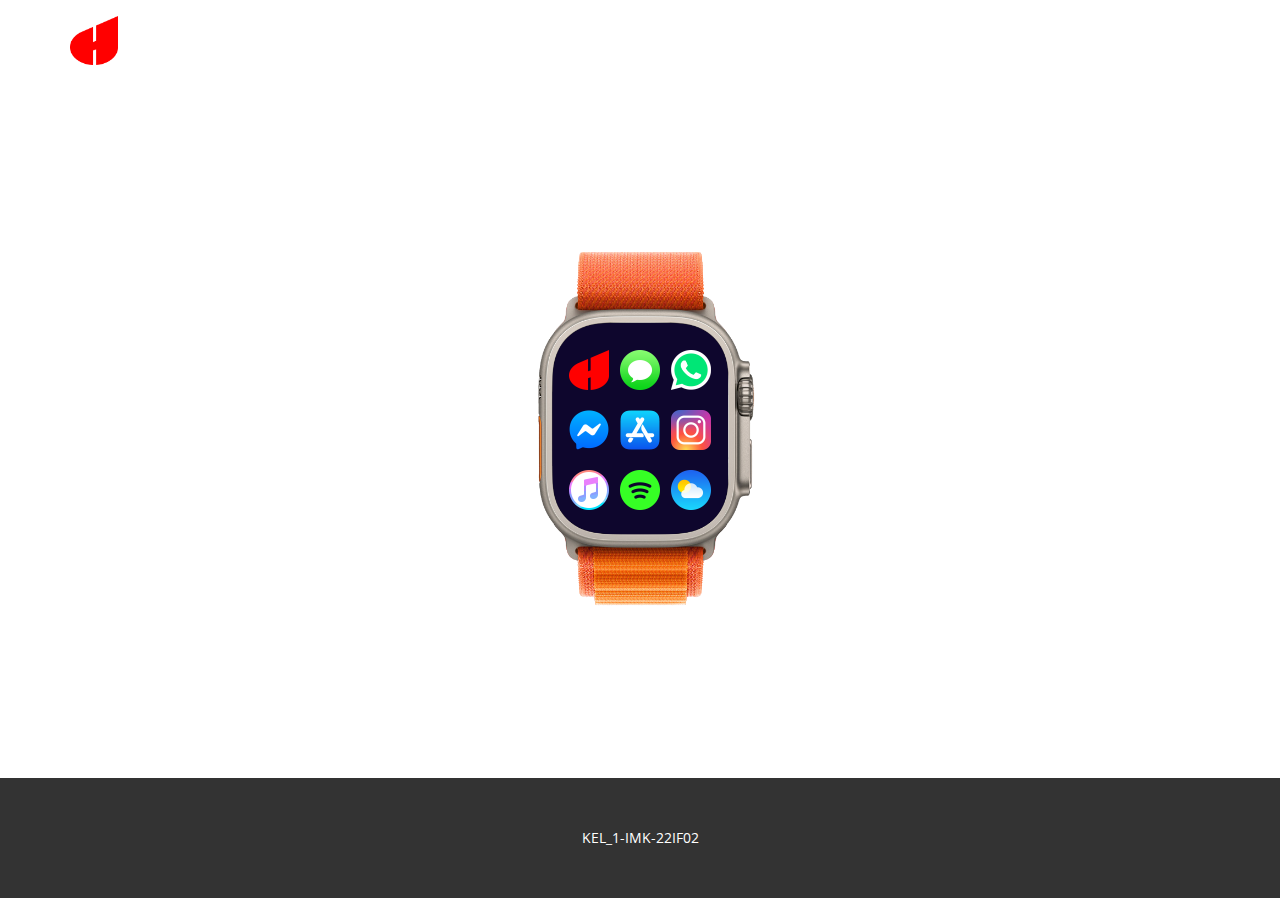
<file: index.html>
<!DOCTYPE html>
<html style="font-size: 16px;" lang="en"><head>
    <meta name="viewport" content="width=device-width, initial-scale=1.0">
    <meta charset="utf-8">
    <meta name="keywords" content="">
    <meta name="description" content="">
    <title>IndexJam</title>
    <link rel="stylesheet" href="jam.css" media="screen">
    <link rel="stylesheet" href="IndexJam.css" media="screen">
    <script class="u-script" type="text/javascript" src="jquery.js" defer=""></script>
    <script class="u-script" type="text/javascript" src="jam.js" defer=""></script>
    <link id="u-theme-google-font" rel="stylesheet" href="https://fonts.googleapis.com/css?family=Roboto:100,100i,300,300i,400,400i,500,500i,700,700i,900,900i|Open+Sans:300,300i,400,400i,500,500i,600,600i,700,700i,800,800i">
    
    
    <script type="application/ld+json">{
		"@context": "http://schema.org",
		"@type": "Organization",
		"name": "Jam1",
		"logo": "images/Hudsons_Bay_Oil_and_Gas_Co_logo12.png"
}</script>
    <meta name="theme-color" content="#478ac9">
    <meta property="og:title" content="IndexJam">
    <meta property="og:description" content="">
    <meta property="og:type" content="website">
  <meta data-intl-tel-input-cdn-path="intlTelInput/"></head>
  <body data-home-page="IndexJam.html" data-home-page-title="IndexJam" data-path-to-root="./" data-include-products="false" class="u-body u-xl-mode" data-lang="en"><header class="u-clearfix u-header u-header" id="sec-2ab1"><div class="u-clearfix u-sheet u-sheet-1">
        <img class="u-image u-image-default u-image-1" src="images/IMG_6283.JPG" alt="" data-image-width="1920" data-image-height="1079">
        <a href="https://praditus.000webhostapp.com/index.html" class="u-image u-logo u-image-2" title="https://praditus.000webhostapp.com/index.html" data-image-width="160" data-image-height="160">
          <img src="images/Hudsons_Bay_Oil_and_Gas_Co_logo12.png" class="u-logo-image u-logo-image-1">
        </a>
      </div></header>
    <section class="u-clearfix u-white u-section-1" id="sec-a297">
      <div class="u-clearfix u-sheet u-sheet-1">
        <div class="u-clearfix u-group-elements u-group-elements-1">
          <div class="u-align-center u-custom-color-1 u-radius u-shape u-shape-round u-shape-1"></div>
          <img class="u-absolute-hcenter-lg u-absolute-hcenter-md u-absolute-hcenter-sm u-absolute-hcenter-xs u-expanded u-image u-image-contain u-image-default" src="images/frame2.png" alt="" data-image-width="420" data-image-height="692">
        </div>
        <div class="u-align-center u-clearfix u-group-elements u-group-elements-2">
          <img class="u-image u-image-default u-preserve-proportions u-image-2" src="images/Hudsons_Bay_Oil_and_Gas_Co_logo12.png" alt="" data-image-width="160" data-image-height="160" data-href="splash-screen.html" data-animation-out="0">
          <img class="u-image u-image-contain u-image-default u-preserve-proportions u-image-3" src="images/image14.png" alt="" data-image-width="160" data-image-height="160">
          <img class="u-image u-image-contain u-image-default u-preserve-proportions u-image-4" src="images/wa.png" alt="" data-image-width="159" data-image-height="160">
          <img class="u-image u-image-contain u-image-default u-preserve-proportions u-image-5" src="images/image7.png" alt="" data-image-width="160" data-image-height="160">
          <img class="u-image u-image-contain u-image-default u-preserve-proportions u-image-6" src="images/image2.png" alt="" data-image-width="160" data-image-height="160">
          <img class="u-image u-image-default u-preserve-proportions u-image-7" src="images/Group18.png" alt="" data-image-width="160" data-image-height="160">
          <img class="u-image u-image-contain u-image-default u-preserve-proportions u-image-8" src="images/i.png" alt="" data-image-width="160" data-image-height="160">
          <img class="u-image u-image-contain u-image-default u-preserve-proportions u-image-9" src="images/image11.png" alt="" data-image-width="160" data-image-height="160">
          <img class="u-image u-image-contain u-image-default u-preserve-proportions u-image-10" src="images/Vector.png" alt="" data-image-width="160" data-image-height="160">
        </div>
      </div>
    </section>
    
    
    
    <footer class="u-align-center u-clearfix u-footer u-grey-80 u-footer" id="sec-3970"><div class="u-clearfix u-sheet u-sheet-1">
        <p class="u-small-text u-text u-text-variant u-text-1"> KEL_1-IMK-22IF02</p>
      </div></footer>

  
</body></html>
</file>
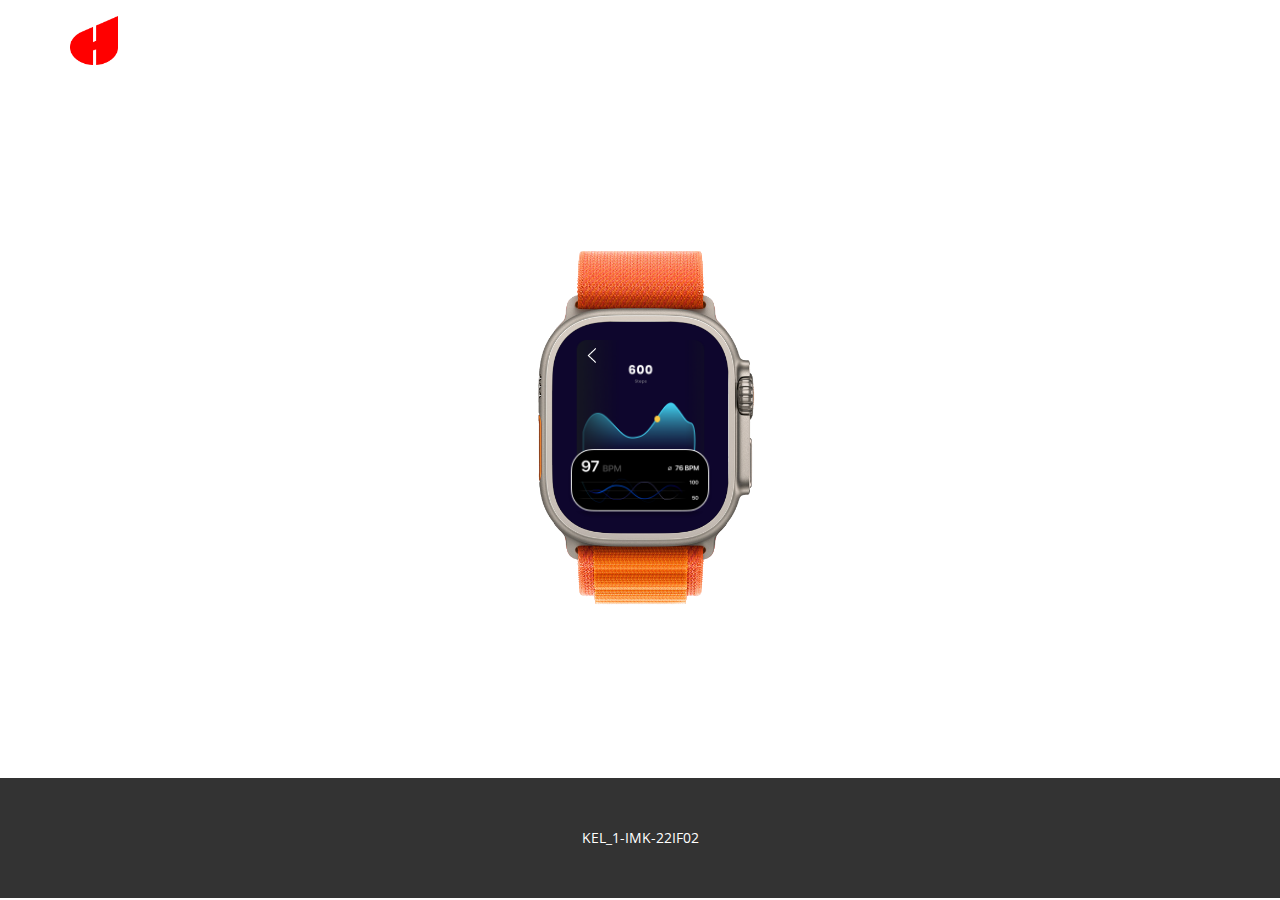
<file: Active-Mode.html>
<!DOCTYPE html>
<html style="font-size: 16px;" lang="en"><head>
    <meta name="viewport" content="width=device-width, initial-scale=1.0">
    <meta charset="utf-8">
    <meta name="keywords" content="">
    <meta name="description" content="">
    <title>Active Mode</title>
    <link rel="stylesheet" href="jam.css" media="screen">
<link rel="stylesheet" href="Active-Mode.css" media="screen">
    <script class="u-script" type="text/javascript" src="jquery.js" defer=""></script>
    <script class="u-script" type="text/javascript" src="jam.js" defer=""></script>
    <link id="u-theme-google-font" rel="stylesheet" href="https://fonts.googleapis.com/css?family=Roboto:100,100i,300,300i,400,400i,500,500i,700,700i,900,900i|Open+Sans:300,300i,400,400i,500,500i,600,600i,700,700i,800,800i">
    
    
    
    <script type="application/ld+json">{
		"@context": "http://schema.org",
		"@type": "Organization",
		"name": "Jam1",
		"logo": "images/Hudsons_Bay_Oil_and_Gas_Co_logo12.png"
}</script>
    <meta name="theme-color" content="#478ac9">
    <meta property="og:title" content="Active Mode">
    <meta property="og:description" content="">
    <meta property="og:type" content="website">
  <meta data-intl-tel-input-cdn-path="intlTelInput/"></head>
  <body data-path-to-root="./" data-include-products="false" class="u-body u-xl-mode" data-lang="en"><header class="u-clearfix u-header u-header" id="sec-2ab1"><div class="u-clearfix u-sheet u-sheet-1">
        <img class="u-image u-image-default u-image-1" src="images/IMG_6283.JPG" alt="" data-image-width="1920" data-image-height="1079">
        <a href="https://praditus.000webhostapp.com/index.html" class="u-image u-logo u-image-2" title="https://praditus.000webhostapp.com/index.html" data-image-width="160" data-image-height="160">
          <img src="images/Hudsons_Bay_Oil_and_Gas_Co_logo12.png" class="u-logo-image u-logo-image-1">
        </a>
      </div></header>
    <section class="u-clearfix u-section-1" id="sec-88a5">
      <div class="u-clearfix u-sheet u-sheet-1">
        <div class="u-clearfix u-group-elements u-group-elements-1" data-href="Peringatan2.html">
          <div class="u-align-center u-custom-color-1 u-radius u-shape u-shape-round u-shape-1"></div>
          <img class="u-absolute-hcenter-lg u-absolute-hcenter-md u-absolute-hcenter-sm u-absolute-hcenter-xs u-expanded u-image u-image-contain u-image-default" src="images/frame2.png" alt="" data-image-width="420" data-image-height="692">
        </div>
        <div class="u-align-center u-clearfix u-group-elements u-group-elements-2">
          <img class="u-expanded u-image u-image-default" src="images/Group31.png" alt="" data-image-width="608" data-image-height="748">
          <img class="u-image u-image-contain u-image-default u-image-3" src="images/_1.png" alt="" data-image-width="18" data-image-height="25" data-href="Active.html">
        </div>
      </div>
    </section>
    
    
    
    <footer class="u-align-center u-clearfix u-footer u-grey-80 u-footer" id="sec-3970"><div class="u-clearfix u-sheet u-sheet-1">
        <p class="u-small-text u-text u-text-variant u-text-1"> KEL_1-IMK-22IF02</p>
      </div></footer>

  
</body></html>
</file>
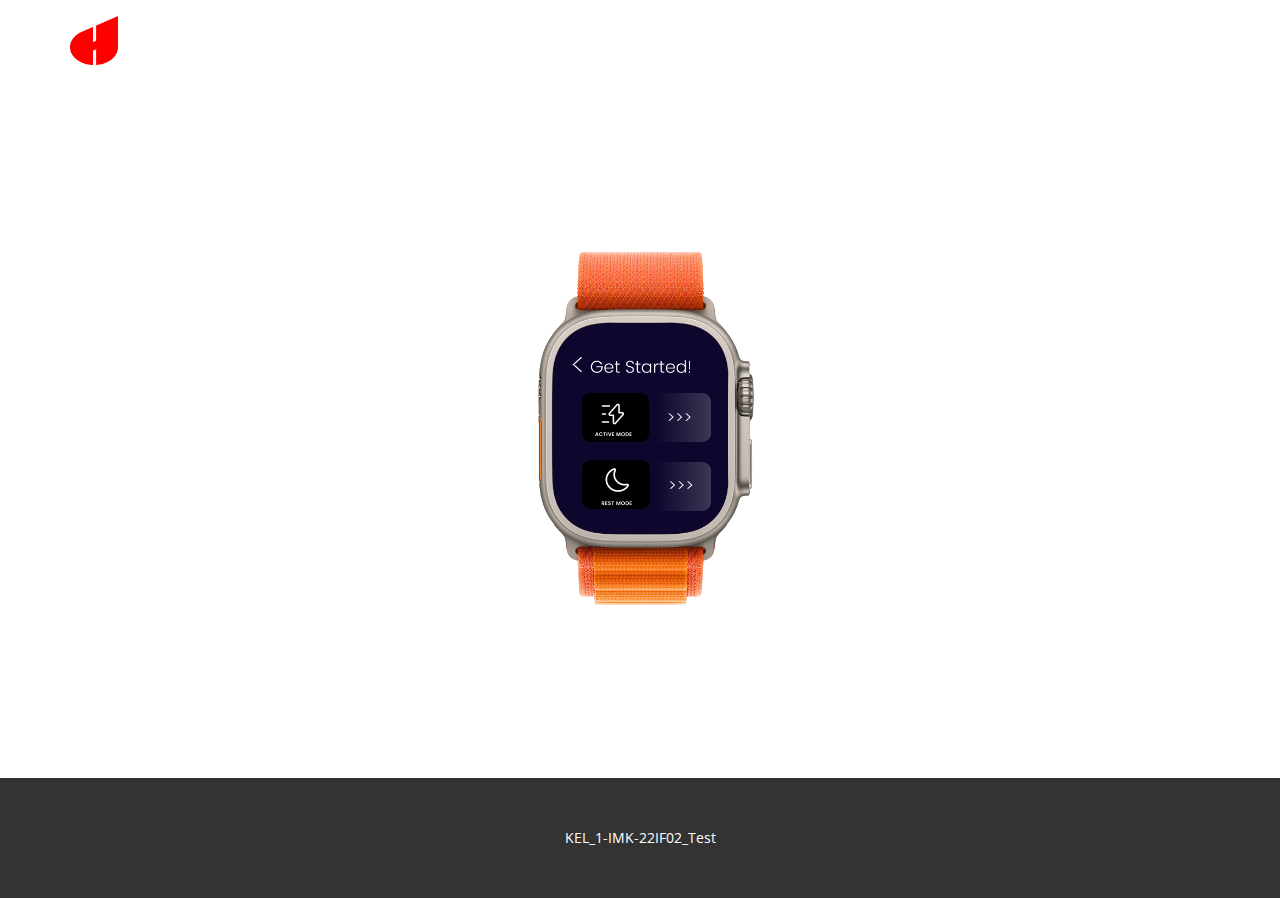
<file: Active.html>
<!DOCTYPE html>
<html style="font-size: 16px;" lang="en"><head>
    <meta name="viewport" content="width=device-width, initial-scale=1.0">
    <meta charset="utf-8">
    <meta name="keywords" content="">
    <meta name="description" content="">
    <title>Active</title>
    <link rel="stylesheet" href="jam.css" media="screen">
<link rel="stylesheet" href="Active.css" media="screen">
    <script class="u-script" type="text/javascript" src="jquery.js" defer=""></script>
    <script class="u-script" type="text/javascript" src="jam.js" defer=""></script>
    <link id="u-theme-google-font" rel="stylesheet" href="https://fonts.googleapis.com/css?family=Roboto:100,100i,300,300i,400,400i,500,500i,700,700i,900,900i|Open+Sans:300,300i,400,400i,500,500i,600,600i,700,700i,800,800i">
    
    
    
    <script type="application/ld+json">{
		"@context": "http://schema.org",
		"@type": "Organization",
		"name": "Jam1",
		"logo": "images/Hudsons_Bay_Oil_and_Gas_Co_logo12.png"
}</script>
    <meta name="theme-color" content="#478ac9">
    <meta property="og:title" content="Active">
    <meta property="og:description" content="">
    <meta property="og:type" content="website">
  <meta data-intl-tel-input-cdn-path="intlTelInput/"></head>
  <body data-path-to-root="./" data-include-products="false" class="u-body u-xl-mode" data-lang="en"><header class="u-clearfix u-header u-header" id="sec-2ab1"><div class="u-clearfix u-sheet u-sheet-1">
        <img class="u-image u-image-default u-image-1" src="images/IMG_6283.JPG" alt="" data-image-width="1920" data-image-height="1079">
        <a href="https://praditus.000webhostapp.com/index.html" class="u-image u-logo u-image-2" title="https://praditus.000webhostapp.com/index.html" data-image-width="160" data-image-height="160">
          <img src="images/Hudsons_Bay_Oil_and_Gas_Co_logo12.png" class="u-logo-image u-logo-image-1">
        </a>
      </div></header>
    <section class="u-clearfix u-section-1" id="sec-5910">
      <div class="u-clearfix u-sheet u-sheet-1">
        <div class="u-clearfix u-group-elements u-group-elements-1">
          <div class="u-align-center u-custom-color-1 u-radius u-shape u-shape-round u-shape-1"></div>
          <img class="u-absolute-hcenter-lg u-absolute-hcenter-md u-absolute-hcenter-sm u-absolute-hcenter-xs u-expanded u-image u-image-contain u-image-default" src="images/frame2.png" alt="" data-image-width="420" data-image-height="692">
        </div>
        <div class="u-clearfix u-group-elements u-group-elements-2">
          <img class="u-image u-image-contain u-image-default u-image-2" src="images/_.png" alt="" data-image-width="28" data-image-height="39" data-href="IndexJam.html">
          <img class="u-image u-image-contain u-image-default u-preserve-proportions u-image-3" src="images/GetStarted.png" alt="" data-image-width="372" data-image-height="49">
          <img class="u-image u-image-default u-preserve-proportions u-image-4" src="images/Group10.png" alt="" data-image-width="516" data-image-height="196" data-href="Active-Mode.html">
          <img class="u-image u-image-default u-preserve-proportions u-image-5" src="images/Group9.png" alt="" data-image-width="508" data-image-height="204" data-href="Rest-Mode.html">
        </div>
      </div>
    </section>
    <footer class="u-align-center u-clearfix u-footer u-grey-80 u-footer" id="sec-3970"><div class="u-clearfix u-sheet u-sheet-1">
        <p class="u-small-text u-text u-text-variant u-text-1">KEL_1-IMK-22IF02_Test</p>
      </div></footer>

</body></html>
</file>
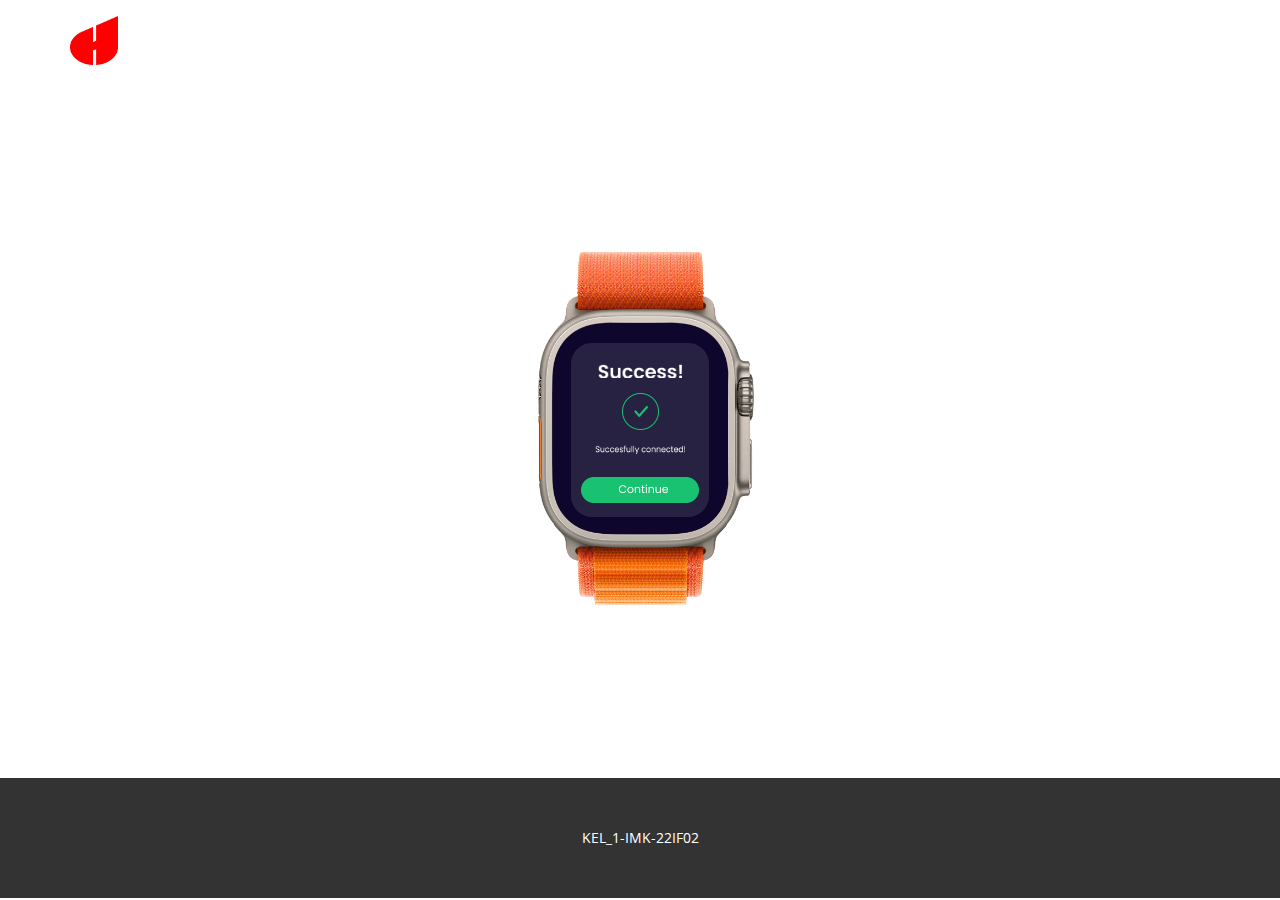
<file: Connect-Berhasil.html>
<!DOCTYPE html>
<html style="font-size: 16px;" lang="en"><head>
    <meta name="viewport" content="width=device-width, initial-scale=1.0">
    <meta charset="utf-8">
    <meta name="keywords" content="">
    <meta name="description" content="">
    <title>Connect Berhasil</title>
    <link rel="stylesheet" href="jam.css" media="screen">
<link rel="stylesheet" href="Connect-Berhasil.css" media="screen">
    <script class="u-script" type="text/javascript" src="jquery.js" defer=""></script>
    <script class="u-script" type="text/javascript" src="jam.js" defer=""></script>
    <link id="u-theme-google-font" rel="stylesheet" href="https://fonts.googleapis.com/css?family=Roboto:100,100i,300,300i,400,400i,500,500i,700,700i,900,900i|Open+Sans:300,300i,400,400i,500,500i,600,600i,700,700i,800,800i">
    
    
    
    <script type="application/ld+json">{
		"@context": "http://schema.org",
		"@type": "Organization",
		"name": "Jam1",
		"logo": "images/Hudsons_Bay_Oil_and_Gas_Co_logo12.png"
}</script>
    <meta name="theme-color" content="#478ac9">
    <meta property="og:title" content="Connect Berhasil">
    <meta property="og:description" content="">
    <meta property="og:type" content="website">
  <meta data-intl-tel-input-cdn-path="intlTelInput/"></head>
  <body data-path-to-root="./" data-include-products="false" class="u-body u-xl-mode" data-lang="en"><header class="u-clearfix u-header u-header" id="sec-2ab1"><div class="u-clearfix u-sheet u-sheet-1">
        <img class="u-image u-image-default u-image-1" src="images/IMG_6283.JPG" alt="" data-image-width="1920" data-image-height="1079">
        <a href="https://praditus.000webhostapp.com/index.html" class="u-image u-logo u-image-2" title="https://praditus.000webhostapp.com/index.html" data-image-width="160" data-image-height="160">
          <img src="images/Hudsons_Bay_Oil_and_Gas_Co_logo12.png" class="u-logo-image u-logo-image-1">
        </a>
      </div></header>
    <section class="u-clearfix u-section-1" id="sec-190b">
      <div class="u-clearfix u-sheet u-sheet-1">
        <div class="u-clearfix u-group-elements u-group-elements-1">
          <div class="u-align-center u-custom-color-1 u-radius u-shape u-shape-round u-shape-1"></div>
          <img class="u-absolute-hcenter-lg u-absolute-hcenter-md u-absolute-hcenter-sm u-absolute-hcenter-xs u-expanded u-image u-image-contain u-image-default" src="images/frame2.png" alt="" data-image-width="420" data-image-height="692">
        </div>
        <div class="u-align-center u-clearfix u-group-elements u-group-elements-2">
          <img class="u-expanded u-image u-image-default u-preserve-proportions" src="images/Rectangle39.png" alt="" data-image-width="552" data-image-height="696">
          <img class="u-image u-image-contain u-image-default u-preserve-proportions u-image-3" src="images/Success.png" alt="" data-image-width="212" data-image-height="35">
          <img class="u-image u-image-contain u-image-default u-preserve-proportions u-image-4" src="images/tick-square.png" alt="" data-image-width="148" data-image-height="148">
          <img class="u-image u-image-contain u-image-default u-image-5" src="images/Succesfullyconnected.png" alt="" data-image-width="276" data-image-height="25">
          <img class="u-image u-image-default u-preserve-proportions u-image-6" src="images/Group20.png" alt="" data-image-width="472" data-image-height="104" data-href="Active.html">
        </div>
      </div>
    </section>
    
    
    
    <footer class="u-align-center u-clearfix u-footer u-grey-80 u-footer" id="sec-3970"><div class="u-clearfix u-sheet u-sheet-1">
        <p class="u-small-text u-text u-text-variant u-text-1"> KEL_1-IMK-22IF02</p>
      </div></footer>

</body></html>
</file>
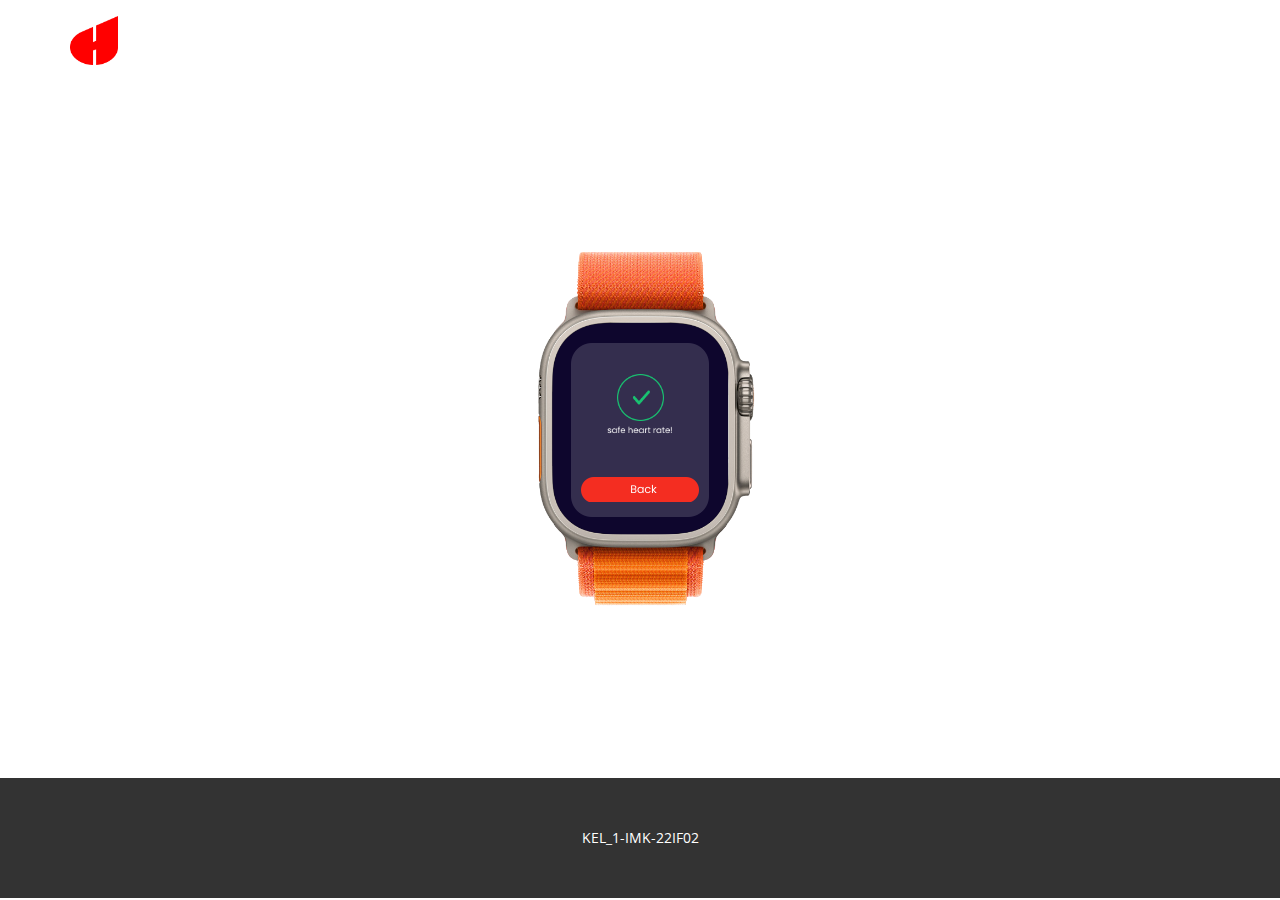
<file: Detak-Normal.html>
<!DOCTYPE html>
<html style="font-size: 16px;" lang="en"><head>
    <meta name="viewport" content="width=device-width, initial-scale=1.0">
    <meta charset="utf-8">
    <meta name="keywords" content="">
    <meta name="description" content="">
    <title>Detak Normal</title>
    <link rel="stylesheet" href="jam.css" media="screen">
<link rel="stylesheet" href="Detak-Normal.css" media="screen">
    <script class="u-script" type="text/javascript" src="jquery.js" defer=""></script>
    <script class="u-script" type="text/javascript" src="jam.js" defer=""></script>
    <link id="u-theme-google-font" rel="stylesheet" href="https://fonts.googleapis.com/css?family=Roboto:100,100i,300,300i,400,400i,500,500i,700,700i,900,900i|Open+Sans:300,300i,400,400i,500,500i,600,600i,700,700i,800,800i">
    
    
    
    <script type="application/ld+json">{
		"@context": "http://schema.org",
		"@type": "Organization",
		"name": "Jam2",
		"logo": "images/Hudsons_Bay_Oil_and_Gas_Co_logo12.png"
}</script>
    <meta name="theme-color" content="#478ac9">
    <meta property="og:title" content="Detak Normal">
    <meta property="og:description" content="">
    <meta property="og:type" content="website">
  <meta data-intl-tel-input-cdn-path="intlTelInput/"></head>
  <body data-path-to-root="./" data-include-products="false" class="u-body u-xl-mode" data-lang="en"><header class="u-clearfix u-header u-header" id="sec-f2b4"><div class="u-clearfix u-sheet u-sheet-1">
    <img class="u-image u-image-default u-image-1" src="images/IMG_6283.JPG" alt="" data-image-width="1920" data-image-height="1079">
    <a href="https://praditus.000webhostapp.com/index.html" class="u-image u-logo u-image-2" title="https://praditus.000webhostapp.com/index.html" data-image-width="160" data-image-height="160">
      <img src="images/Hudsons_Bay_Oil_and_Gas_Co_logo12.png" class="u-logo-image u-logo-image-1">
    </a>
      </div></header>
    <section class="u-clearfix u-section-1" id="sec-e452">
      <div class="u-clearfix u-sheet u-sheet-1">
        <div class="u-clearfix u-group-elements u-group-elements-1">
          <div class="u-align-center u-custom-color-1 u-radius u-shape u-shape-round u-shape-1"></div>
          <img class="u-absolute-hcenter-lg u-absolute-hcenter-md u-absolute-hcenter-sm u-absolute-hcenter-xs u-expanded u-image u-image-contain u-image-default" src="images/frame2.png" alt="" data-image-width="420" data-image-height="692">
        </div>
        <div class="u-align-center u-clearfix u-group-elements u-group-elements-2">
          <img class="u-expanded u-image u-image-contain u-image-default u-preserve-proportions" src="images/Rectangle32.png" alt="" data-image-width="552" data-image-height="696">
          <img class="u-image u-image-contain u-image-default u-preserve-proportions u-image-3" src="images/tick-square.png" alt="" data-image-width="148" data-image-height="148">
          <img class="u-image u-image-contain u-image-default u-preserve-proportions u-image-4" src="images/Group16.png" alt="" data-image-width="360" data-image-height="36">
          <img class="u-image u-image-default u-preserve-proportions u-image-5" src="images/Group12.png" alt="" data-image-width="472" data-image-height="104" data-href="Rest-Mode.html">
        </div>
      </div>
    </section>
    
    
    
    <footer class="u-align-center u-clearfix u-footer u-grey-80 u-footer" id="sec-01ec"><div class="u-clearfix u-sheet u-sheet-1">
        <p class="u-small-text u-text u-text-variant u-text-1">KEL_1-IMK-22IF02</p>
      </div></footer>
</body></html>
</file>
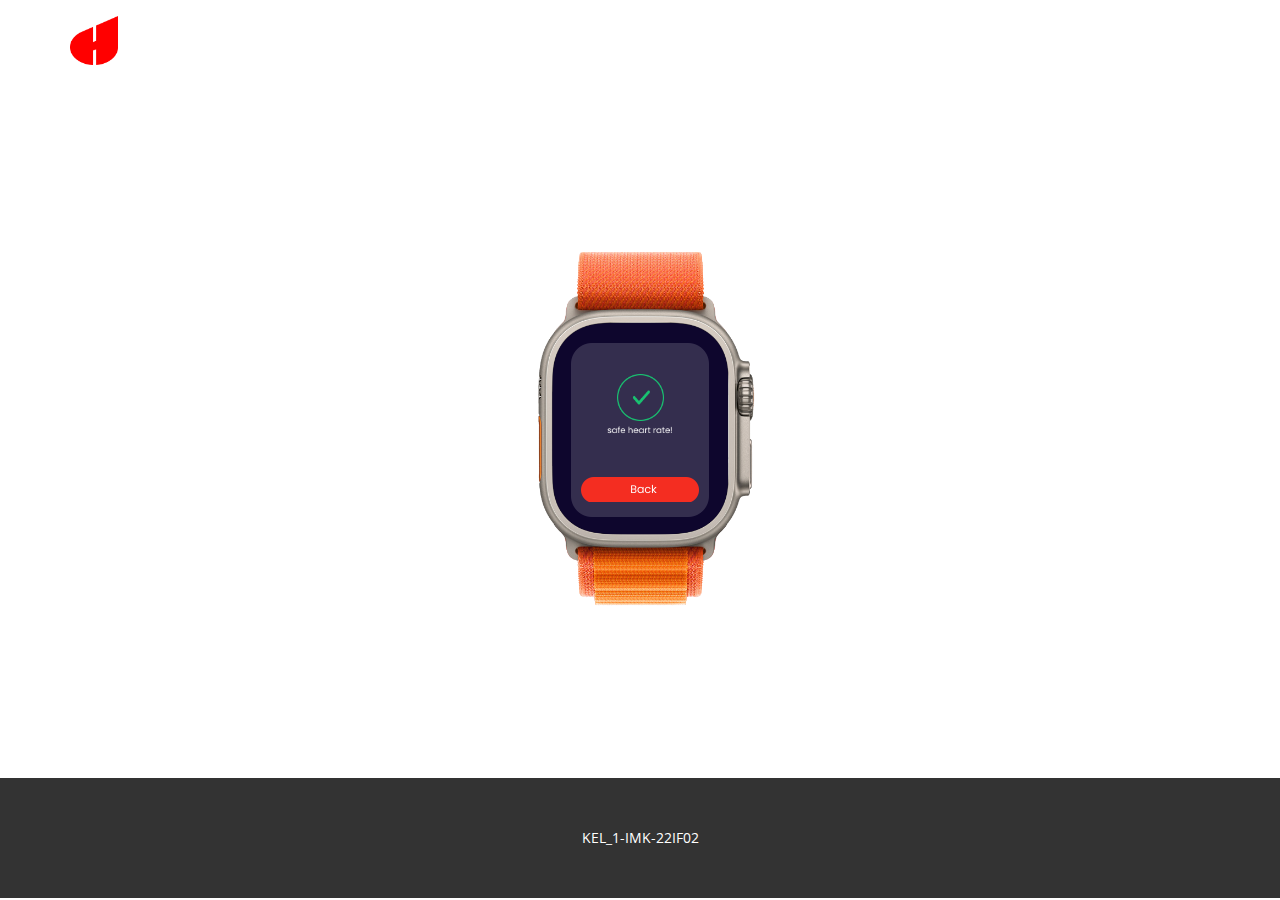
<file: Detak-Normal2.html>
<!DOCTYPE html>
<html style="font-size: 16px;" lang="en"><head>
    <meta name="viewport" content="width=device-width, initial-scale=1.0">
    <meta charset="utf-8">
    <meta name="keywords" content="">
    <meta name="description" content="">
    <title>Detak Normal</title>
    <link rel="stylesheet" href="jam.css" media="screen">
<link rel="stylesheet" href="Detak-Normal.css" media="screen">
    <script class="u-script" type="text/javascript" src="jquery.js" defer=""></script>
    <script class="u-script" type="text/javascript" src="jam.js" defer=""></script>
    <link id="u-theme-google-font" rel="stylesheet" href="https://fonts.googleapis.com/css?family=Roboto:100,100i,300,300i,400,400i,500,500i,700,700i,900,900i|Open+Sans:300,300i,400,400i,500,500i,600,600i,700,700i,800,800i">
    
    
    
    <script type="application/ld+json">{
		"@context": "http://schema.org",
		"@type": "Organization",
		"name": "Jam2",
		"logo": "images/Hudsons_Bay_Oil_and_Gas_Co_logo12.png"
}</script>
    <meta name="theme-color" content="#478ac9">
    <meta property="og:title" content="Detak Normal">
    <meta property="og:description" content="">
    <meta property="og:type" content="website">
  <meta data-intl-tel-input-cdn-path="intlTelInput/"></head>
  <body data-path-to-root="./" data-include-products="false" class="u-body u-xl-mode" data-lang="en"><header class="u-clearfix u-header u-header" id="sec-f2b4"><div class="u-clearfix u-sheet u-sheet-1">
    <img class="u-image u-image-default u-image-1" src="images/IMG_6283.JPG" alt="" data-image-width="1920" data-image-height="1079">
    <a href="https://praditus.000webhostapp.com/index.html" class="u-image u-logo u-image-2" title="https://praditus.000webhostapp.com/index.html" data-image-width="160" data-image-height="160">
      <img src="images/Hudsons_Bay_Oil_and_Gas_Co_logo12.png" class="u-logo-image u-logo-image-1">
    </a>
      </div></header>
    <section class="u-clearfix u-section-1" id="sec-e452">
      <div class="u-clearfix u-sheet u-sheet-1">
        <div class="u-clearfix u-group-elements u-group-elements-1">
          <div class="u-align-center u-custom-color-1 u-radius u-shape u-shape-round u-shape-1"></div>
          <img class="u-absolute-hcenter-lg u-absolute-hcenter-md u-absolute-hcenter-sm u-absolute-hcenter-xs u-expanded u-image u-image-contain u-image-default" src="images/frame2.png" alt="" data-image-width="420" data-image-height="692">
        </div>
        <div class="u-align-center u-clearfix u-group-elements u-group-elements-2">
          <img class="u-expanded u-image u-image-contain u-image-default u-preserve-proportions" src="images/Rectangle32.png" alt="" data-image-width="552" data-image-height="696">
          <img class="u-image u-image-contain u-image-default u-preserve-proportions u-image-3" src="images/tick-square.png" alt="" data-image-width="148" data-image-height="148">
          <img class="u-image u-image-contain u-image-default u-preserve-proportions u-image-4" src="images/Group16.png" alt="" data-image-width="360" data-image-height="36">
          <img class="u-image u-image-default u-preserve-proportions u-image-5" src="images/Group12.png" alt="" data-image-width="472" data-image-height="104" data-href="Active-Mode.html">
        </div>
      </div>
    </section>
    
    
    
    <footer class="u-align-center u-clearfix u-footer u-grey-80 u-footer" id="sec-01ec"><div class="u-clearfix u-sheet u-sheet-1">
        <p class="u-small-text u-text u-text-variant u-text-1">KEL_1-IMK-22IF02</p>
      </div></footer>
</body></html>
</file>
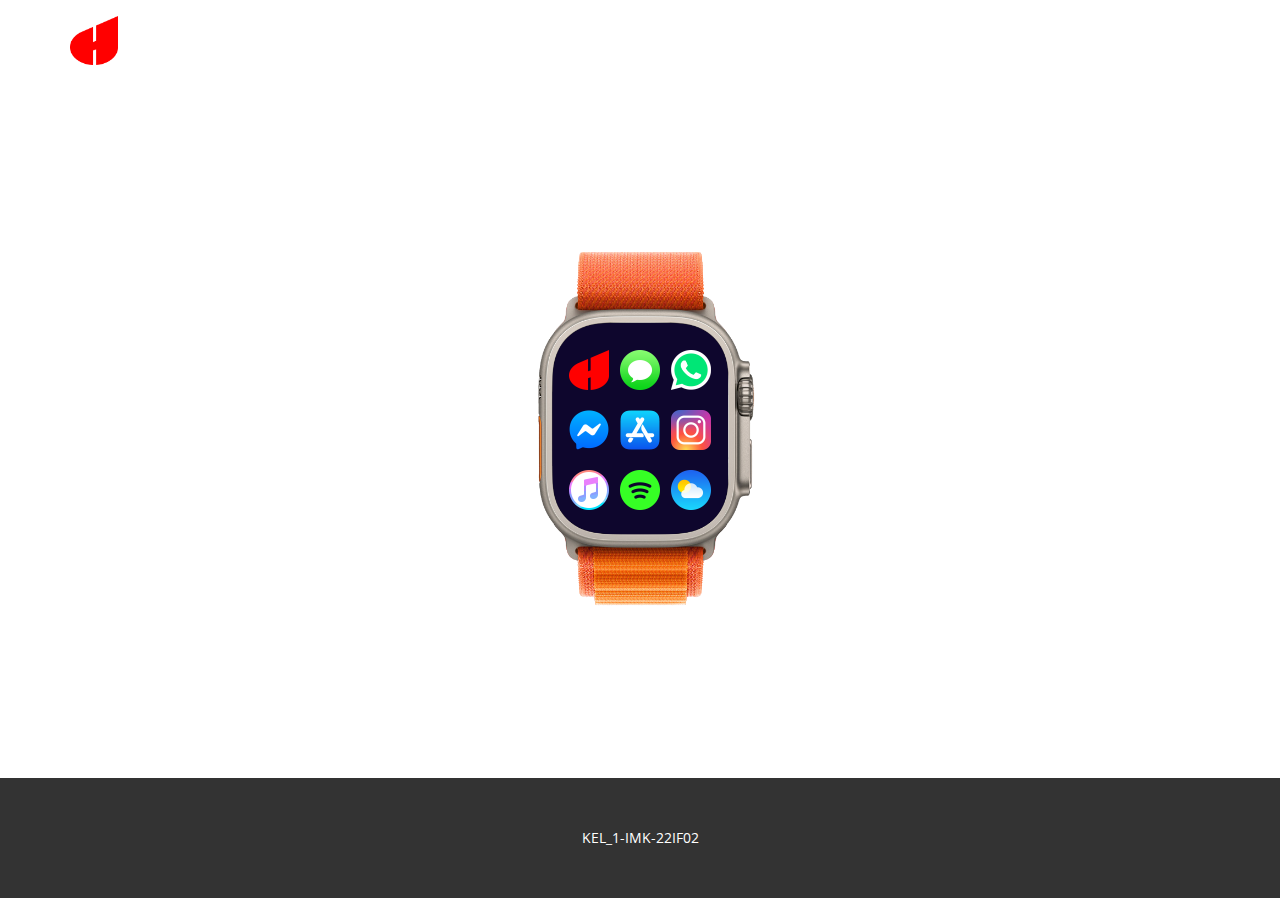
<file: IndexJam.html>
<!DOCTYPE html>
<html style="font-size: 16px;" lang="en"><head>
    <meta name="viewport" content="width=device-width, initial-scale=1.0">
    <meta charset="utf-8">
    <meta name="keywords" content="">
    <meta name="description" content="">
    <title>IndexJam</title>
    <link rel="stylesheet" href="jam.css" media="screen">
<link rel="stylesheet" href="IndexJam.css" media="screen">
    <script class="u-script" type="text/javascript" src="jquery.js" defer=""></script>
    <script class="u-script" type="text/javascript" src="jam.js" defer=""></script>
    <link id="u-theme-google-font" rel="stylesheet" href="https://fonts.googleapis.com/css?family=Roboto:100,100i,300,300i,400,400i,500,500i,700,700i,900,900i|Open+Sans:300,300i,400,400i,500,500i,600,600i,700,700i,800,800i">
    
    
    
    <script type="application/ld+json">{
		"@context": "http://schema.org",
		"@type": "Organization",
		"name": "Jam1",
		"logo": "images/Hudsons_Bay_Oil_and_Gas_Co_logo12.png"
}</script>
    <meta name="theme-color" content="#478ac9">
    <meta property="og:title" content="IndexJam">
    <meta property="og:description" content="">
    <meta property="og:type" content="website">
  <meta data-intl-tel-input-cdn-path="intlTelInput/"></head>
  <body data-path-to-root="./" data-include-products="false" class="u-body u-xl-mode" data-lang="en"><header class="u-clearfix u-header u-header" id="sec-2ab1"><div class="u-clearfix u-sheet u-sheet-1">
        <img class="u-image u-image-default u-image-1" src="images/IMG_6283.JPG" alt="" data-image-width="1920" data-image-height="1079">
        <a href="https://praditus.000webhostapp.com/index.html" class="u-image u-logo u-image-2" title="https://praditus.000webhostapp.com/index.html" data-image-width="160" data-image-height="160">
          <img src="images/Hudsons_Bay_Oil_and_Gas_Co_logo12.png" class="u-logo-image u-logo-image-1">
        </a>
      </div></header>
    <section class="u-clearfix u-white u-section-1" id="sec-a297">
      <div class="u-clearfix u-sheet u-sheet-1">
        <div class="u-clearfix u-group-elements u-group-elements-1">
          <div class="u-align-center u-custom-color-1 u-radius u-shape u-shape-round u-shape-1"></div>
          <img class="u-absolute-hcenter-lg u-absolute-hcenter-md u-absolute-hcenter-sm u-absolute-hcenter-xs u-expanded u-image u-image-contain u-image-default" src="images/frame2.png" alt="" data-image-width="420" data-image-height="692">
        </div>
        <div class="u-align-center u-clearfix u-group-elements u-group-elements-2">
          <img class="u-image u-image-default u-preserve-proportions u-image-2" src="images/Hudsons_Bay_Oil_and_Gas_Co_logo12.png" alt="" data-image-width="160" data-image-height="160" data-href="splash-screen.html" data-animation-out="0">
          <img class="u-image u-image-contain u-image-default u-preserve-proportions u-image-3" src="images/image14.png" alt="" data-image-width="160" data-image-height="160">
          <img class="u-image u-image-contain u-image-default u-preserve-proportions u-image-4" src="images/wa.png" alt="" data-image-width="159" data-image-height="160">
          <img class="u-image u-image-contain u-image-default u-preserve-proportions u-image-5" src="images/image7.png" alt="" data-image-width="160" data-image-height="160">
          <img class="u-image u-image-contain u-image-default u-preserve-proportions u-image-6" src="images/image2.png" alt="" data-image-width="160" data-image-height="160">
          <img class="u-image u-image-default u-preserve-proportions u-image-7" src="images/Group18.png" alt="" data-image-width="160" data-image-height="160">
          <img class="u-image u-image-contain u-image-default u-preserve-proportions u-image-8" src="images/i.png" alt="" data-image-width="160" data-image-height="160">
          <img class="u-image u-image-contain u-image-default u-preserve-proportions u-image-9" src="images/image11.png" alt="" data-image-width="160" data-image-height="160">
          <img class="u-image u-image-contain u-image-default u-preserve-proportions u-image-10" src="images/Vector.png" alt="" data-image-width="160" data-image-height="160">
        </div>
      </div>
    </section>
    
    
    
    <footer class="u-align-center u-clearfix u-footer u-grey-80 u-footer" id="sec-3970"><div class="u-clearfix u-sheet u-sheet-1">
        <p class="u-small-text u-text u-text-variant u-text-1"> KEL_1-IMK-22IF02</p>
      </div></footer>
</body></html>
</file>
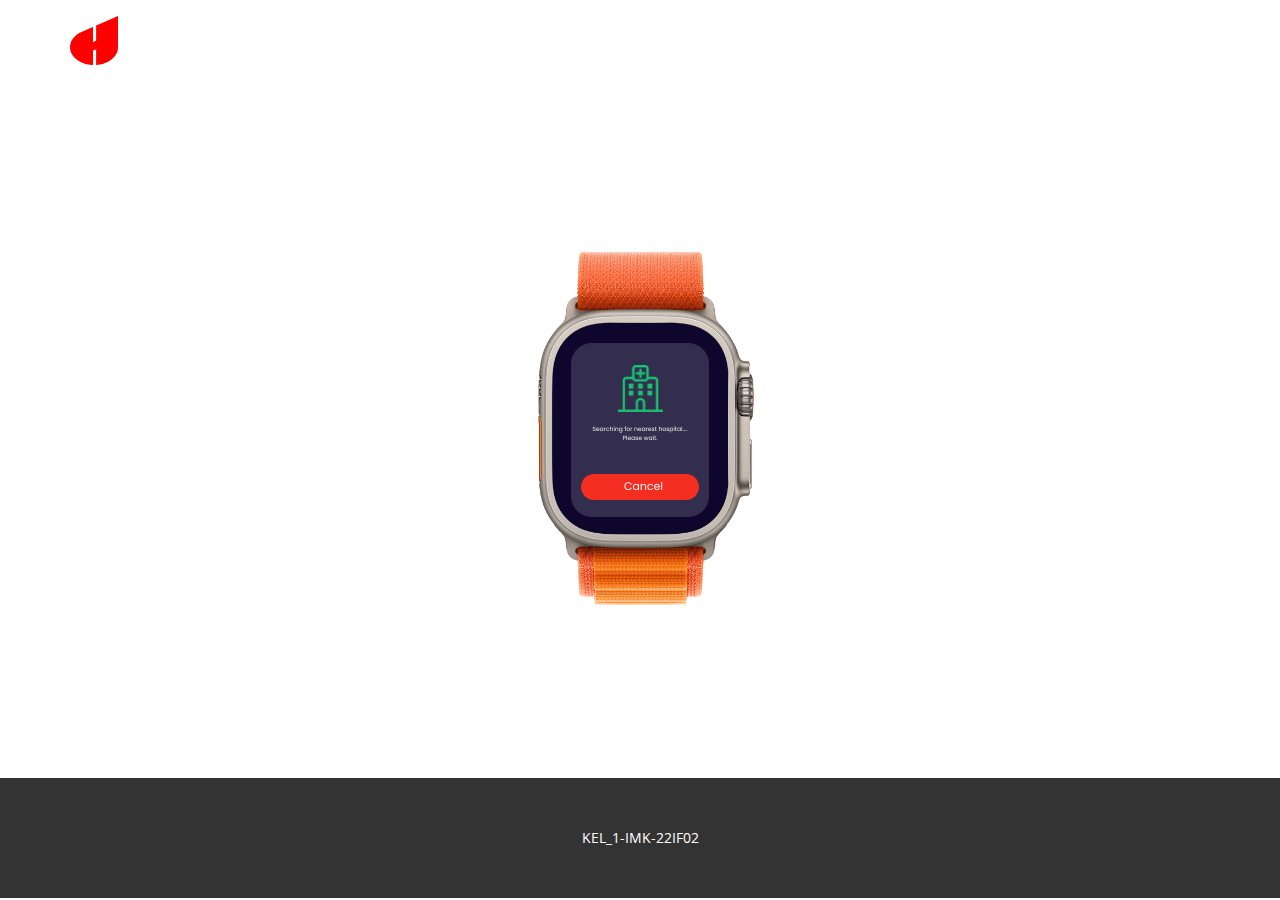
<file: Menghubungi-Rumah-sakit.html>
<!DOCTYPE html>
<html style="font-size: 16px;" lang="en"><head>
    <meta name="viewport" content="width=device-width, initial-scale=1.0">
    <meta charset="utf-8">
    <meta name="keywords" content="">
    <meta name="description" content="">
    <title>Menghubungi Rumah sakit</title>
    <link rel="stylesheet" href="jam.css" media="screen">
<link rel="stylesheet" href="Menghubungi-Rumah-sakit.css" media="screen">
    <script class="u-script" type="text/javascript" src="jquery.js" defer=""></script>
    <script class="u-script" type="text/javascript" src="jam.js" defer=""></script>
    <link id="u-theme-google-font" rel="stylesheet" href="https://fonts.googleapis.com/css?family=Roboto:100,100i,300,300i,400,400i,500,500i,700,700i,900,900i|Open+Sans:300,300i,400,400i,500,500i,600,600i,700,700i,800,800i">
    
    
    
    <script type="application/ld+json">{
		"@context": "http://schema.org",
		"@type": "Organization",
		"name": "Jam2",
		"logo": "images/Hudsons_Bay_Oil_and_Gas_Co_logo12.png"
}</script>
    <meta name="theme-color" content="#478ac9">
    <meta property="og:title" content="Menghubungi Rumah sakit">
    <meta property="og:description" content="">
    <meta property="og:type" content="website">
  <meta data-intl-tel-input-cdn-path="intlTelInput/"></head>
  <body data-path-to-root="./" data-include-products="false" class="u-body u-xl-mode" data-lang="en"><header class="u-clearfix u-header u-header" id="sec-f2b4"><div class="u-clearfix u-sheet u-sheet-1">
    <img class="u-image u-image-default u-image-1" src="images/IMG_6283.JPG" alt="" data-image-width="1920" data-image-height="1079">
    <a href="https://praditus.000webhostapp.com/index.html" class="u-image u-logo u-image-2" title="https://praditus.000webhostapp.com/index.html" data-image-width="160" data-image-height="160">
      <img src="images/Hudsons_Bay_Oil_and_Gas_Co_logo12.png" class="u-logo-image u-logo-image-1">
    </a>
      </div></header>
    <section class="u-clearfix u-section-1" id="sec-a168">
      <div class="u-clearfix u-sheet u-sheet-1">
        <div class="u-clearfix u-group-elements u-group-elements-1" data-href="Penjemputan.html">
          <div class="u-align-center u-custom-color-1 u-radius u-shape u-shape-round u-shape-1"></div>
          <img class="u-absolute-hcenter-lg u-absolute-hcenter-md u-absolute-hcenter-sm u-absolute-hcenter-xs u-expanded u-image u-image-contain u-image-default" src="images/frame2.png" alt="" data-image-width="420" data-image-height="692">
        </div>
        <div class="u-align-center u-clearfix u-group-elements u-group-elements-2">
          <img class="u-expanded u-image u-image-contain u-image-default u-preserve-proportions" src="images/Rectangle32.png" alt="" data-image-width="552" data-image-height="696">
          <img class="u-align-center u-image u-image-default u-preserve-proportions u-image-3" src="images/icon_Hospital_.png" alt="" data-image-width="181" data-image-height="190">
          <img class="u-image u-image-contain u-image-default u-image-4" src="images/Group14.png" alt="" data-image-width="472" data-image-height="124">
          <img class="u-image u-image-default u-preserve-proportions u-image-5" src="images/Group13.png" alt="" data-image-width="472" data-image-height="104" data-href="Rest-Mode.html">
        </div>
      </div>
    </section>
    
    
    
    <footer class="u-align-center u-clearfix u-footer u-grey-80 u-footer" id="sec-01ec"><div class="u-clearfix u-sheet u-sheet-1">
        <p class="u-small-text u-text u-text-variant u-text-1">KEL_1-IMK-22IF02</p>
      </div></footer>
  
</body></html>
</file>
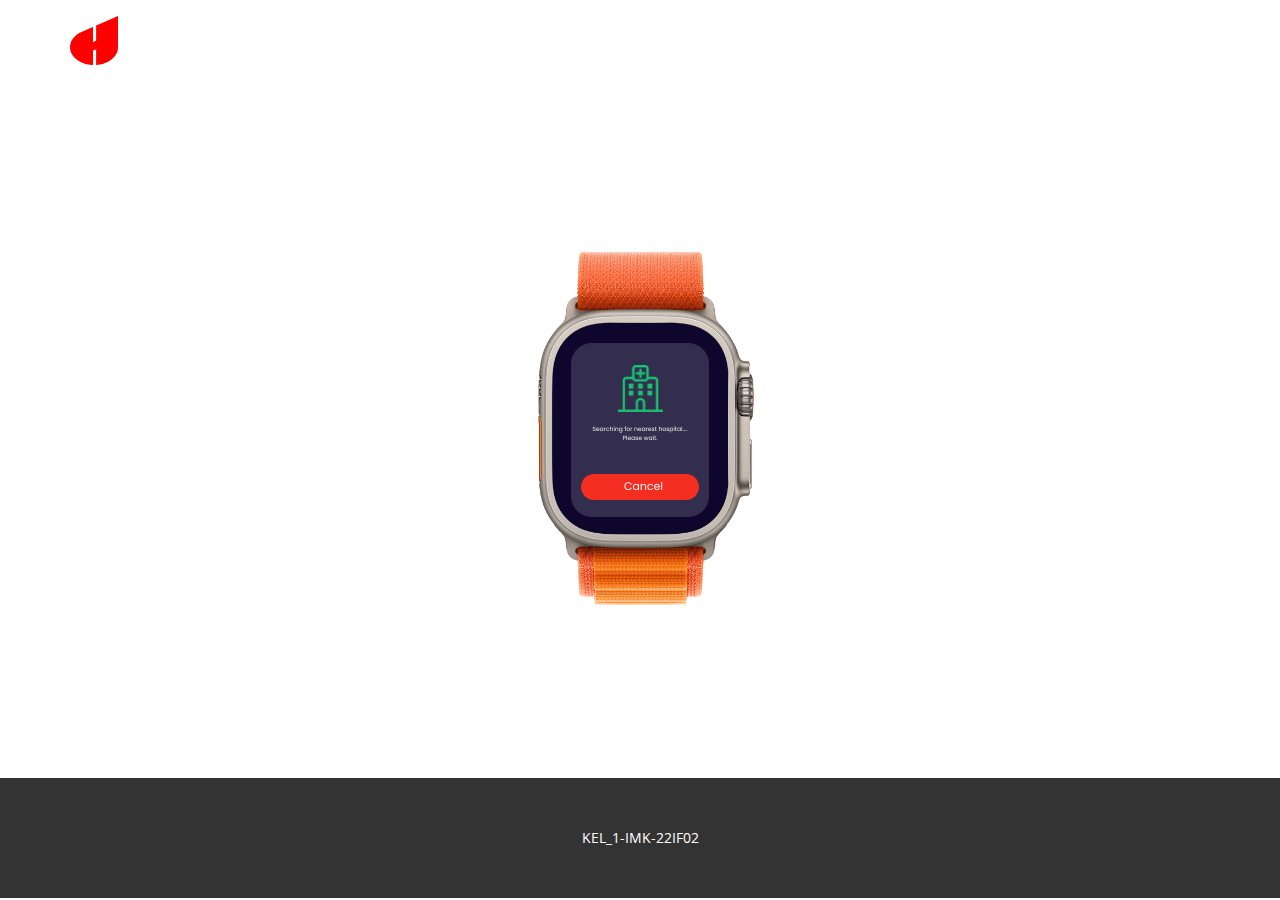
<file: Menghubungi-Rumah-sakit2.html>
<!DOCTYPE html>
<html style="font-size: 16px;" lang="en"><head>
    <meta name="viewport" content="width=device-width, initial-scale=1.0">
    <meta charset="utf-8">
    <meta name="keywords" content="">
    <meta name="description" content="">
    <title>Menghubungi Rumah sakit</title>
    <link rel="stylesheet" href="jam.css" media="screen">
<link rel="stylesheet" href="Menghubungi-Rumah-sakit.css" media="screen">
    <script class="u-script" type="text/javascript" src="jquery.js" defer=""></script>
    <script class="u-script" type="text/javascript" src="jam.js" defer=""></script>
    <link id="u-theme-google-font" rel="stylesheet" href="https://fonts.googleapis.com/css?family=Roboto:100,100i,300,300i,400,400i,500,500i,700,700i,900,900i|Open+Sans:300,300i,400,400i,500,500i,600,600i,700,700i,800,800i">
    
    
    
    <script type="application/ld+json">{
		"@context": "http://schema.org",
		"@type": "Organization",
		"name": "Jam2",
		"logo": "images/Hudsons_Bay_Oil_and_Gas_Co_logo12.png"
}</script>
    <meta name="theme-color" content="#478ac9">
    <meta property="og:title" content="Menghubungi Rumah sakit">
    <meta property="og:description" content="">
    <meta property="og:type" content="website">
  <meta data-intl-tel-input-cdn-path="intlTelInput/"></head>
  <body data-path-to-root="./" data-include-products="false" class="u-body u-xl-mode" data-lang="en"><header class="u-clearfix u-header u-header" id="sec-f2b4"><div class="u-clearfix u-sheet u-sheet-1">
    <img class="u-image u-image-default u-image-1" src="images/IMG_6283.JPG" alt="" data-image-width="1920" data-image-height="1079">
    <a href="https://praditus.000webhostapp.com/index.html" class="u-image u-logo u-image-2" title="https://praditus.000webhostapp.com/index.html" data-image-width="160" data-image-height="160">
      <img src="images/Hudsons_Bay_Oil_and_Gas_Co_logo12.png" class="u-logo-image u-logo-image-1">
    </a>
      </div></header>
    <section class="u-clearfix u-section-1" id="sec-a168">
      <div class="u-clearfix u-sheet u-sheet-1">
        <div class="u-clearfix u-group-elements u-group-elements-1" data-href="Penjemputan.html">
          <div class="u-align-center u-custom-color-1 u-radius u-shape u-shape-round u-shape-1"></div>
          <img class="u-absolute-hcenter-lg u-absolute-hcenter-md u-absolute-hcenter-sm u-absolute-hcenter-xs u-expanded u-image u-image-contain u-image-default" src="images/frame2.png" alt="" data-image-width="420" data-image-height="692">
        </div>
        <div class="u-align-center u-clearfix u-group-elements u-group-elements-2">
          <img class="u-expanded u-image u-image-contain u-image-default u-preserve-proportions" src="images/Rectangle32.png" alt="" data-image-width="552" data-image-height="696">
          <img class="u-align-center u-image u-image-default u-preserve-proportions u-image-3" src="images/icon_Hospital_.png" alt="" data-image-width="181" data-image-height="190">
          <img class="u-image u-image-contain u-image-default u-image-4" src="images/Group14.png" alt="" data-image-width="472" data-image-height="124">
          <img class="u-image u-image-default u-preserve-proportions u-image-5" src="images/Group13.png" alt="" data-image-width="472" data-image-height="104" data-href="Active-Mode.html">
        </div>
      </div>
    </section>
    
    
    
    <footer class="u-align-center u-clearfix u-footer u-grey-80 u-footer" id="sec-01ec"><div class="u-clearfix u-sheet u-sheet-1">
        <p class="u-small-text u-text u-text-variant u-text-1">KEL_1-IMK-22IF02</p>
      </div></footer>
  
</body></html>
</file>
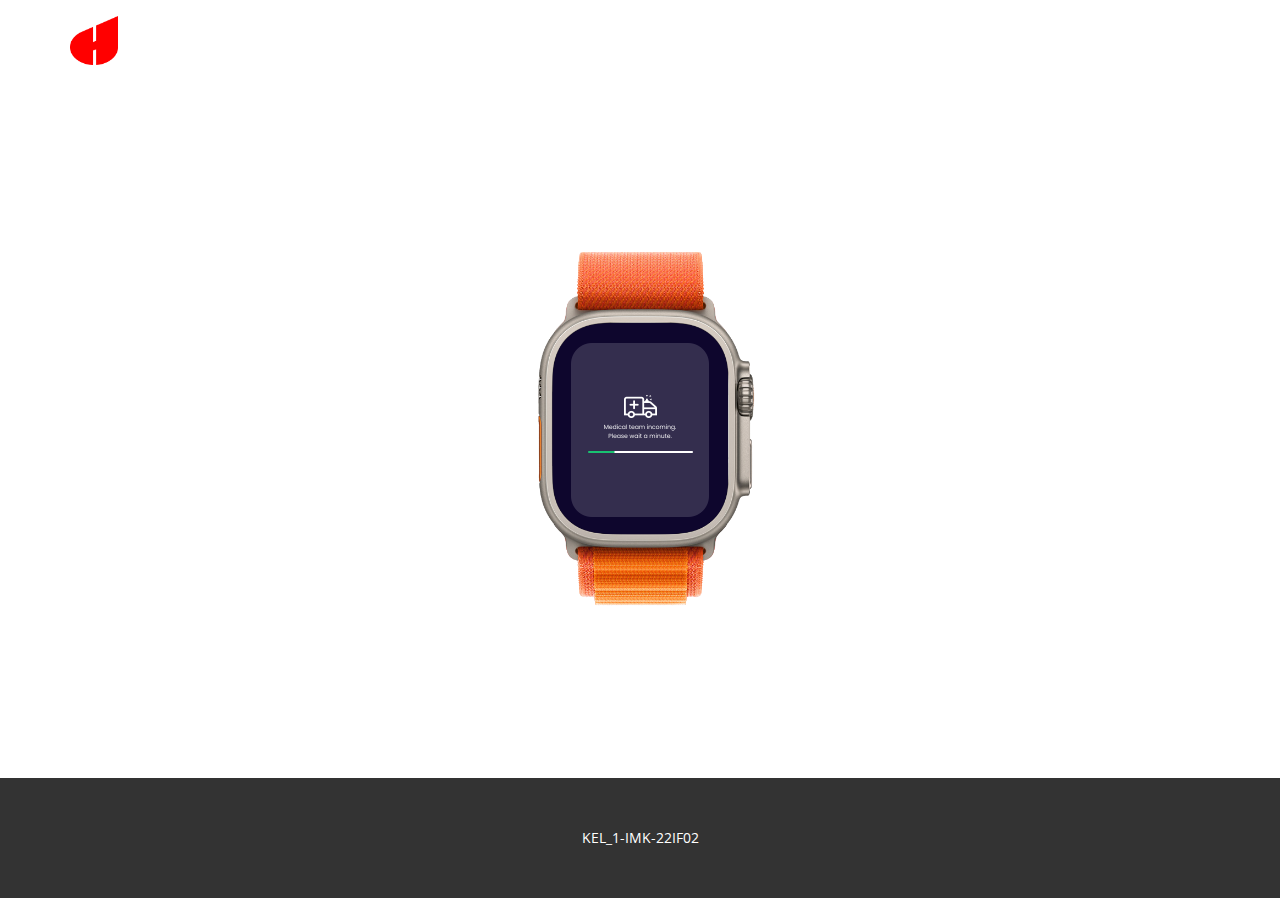
<file: Penjemputan2.html>
<!DOCTYPE html>
<html style="font-size: 16px;" lang="en"><head>
    <meta name="viewport" content="width=device-width, initial-scale=1.0">
    <meta charset="utf-8">
    <meta name="keywords" content="">
    <meta name="description" content="">
    <title>Penjemputan</title>
    <link rel="stylesheet" href="jam.css" media="screen">
<link rel="stylesheet" href="Penjemputan.css" media="screen">
    <script class="u-script" type="text/javascript" src="jquery.js" defer=""></script>
    <script class="u-script" type="text/javascript" src="jam.js" defer=""></script>
    <link id="u-theme-google-font" rel="stylesheet" href="https://fonts.googleapis.com/css?family=Roboto:100,100i,300,300i,400,400i,500,500i,700,700i,900,900i|Open+Sans:300,300i,400,400i,500,500i,600,600i,700,700i,800,800i">
    
    
    
    <script type="application/ld+json">{
		"@context": "http://schema.org",
		"@type": "Organization",
		"name": "Jam2",
		"logo": "images/Hudsons_Bay_Oil_and_Gas_Co_logo12.png"
}</script>
    <meta name="theme-color" content="#478ac9">
    <meta property="og:title" content="Penjemputan">
    <meta property="og:description" content="">
    <meta property="og:type" content="website">
  <meta data-intl-tel-input-cdn-path="intlTelInput/"></head>
  <body data-path-to-root="./" data-include-products="false" class="u-body u-xl-mode" data-lang="en"><header class="u-clearfix u-header u-header" id="sec-f2b4"><div class="u-clearfix u-sheet u-sheet-1">
    <img class="u-image u-image-default u-image-1" src="images/IMG_6283.JPG" alt="" data-image-width="1920" data-image-height="1079">
    <a href="https://praditus.000webhostapp.com/index.html" class="u-image u-logo u-image-2" title="https://praditus.000webhostapp.com/index.html" data-image-width="160" data-image-height="160">
      <img src="images/Hudsons_Bay_Oil_and_Gas_Co_logo12.png" class="u-logo-image u-logo-image-1">
    </a>
      </div></header>
    <section class="u-clearfix u-section-1" id="sec-ea65">
      <div class="u-clearfix u-sheet u-sheet-1">
        <div class="u-clearfix u-group-elements u-group-elements-1" data-href="Active-Mode.html">
          <div class="u-align-center u-custom-color-1 u-radius u-shape u-shape-round u-shape-1"></div>
          <img class="u-absolute-hcenter-lg u-absolute-hcenter-md u-absolute-hcenter-sm u-absolute-hcenter-xs u-expanded u-image u-image-contain u-image-default" src="images/frame2.png" alt="" data-image-width="420" data-image-height="692">
        </div>
        <img class="custom-expanded u-image u-image-contain u-image-default u-preserve-proportions u-image-2" src="images/Rectangle32.png" alt="" data-image-width="552" data-image-height="696" data-href="Active-Mode.html">
        <img class="u-image u-image-contain u-image-default u-preserve-proportions u-image-3" src="images/icon_Ambulance_.png" alt="" data-image-width="132" data-image-height="92">
        <img class="u-image u-image-contain u-image-default u-preserve-proportions u-image-4" src="images/Group161.png" alt="" data-image-width="360" data-image-height="80">
        <img class="u-image u-image-default u-preserve-proportions u-image-5" src="images/Group121.png" alt="" data-image-width="420" data-image-height="8">
      </div>
    </section>
    
    
    
    <footer class="u-align-center u-clearfix u-footer u-grey-80 u-footer" id="sec-01ec"><div class="u-clearfix u-sheet u-sheet-1">
        <p class="u-small-text u-text u-text-variant u-text-1">KEL_1-IMK-22IF02</p>
      </div></footer>
  
</body></html>
</file>
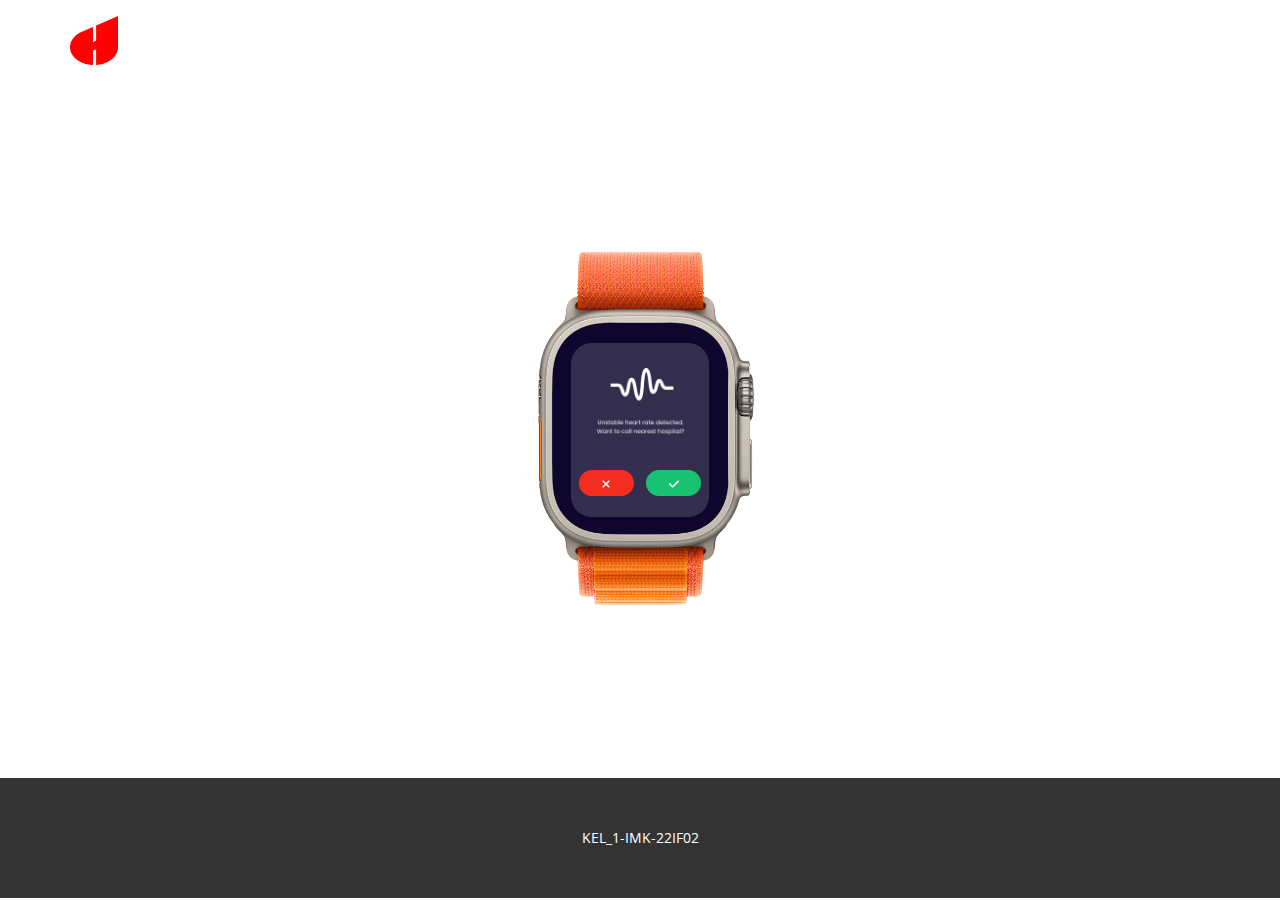
<file: Peringatan.html>
<!DOCTYPE html>
<html style="font-size: 16px;" lang="en"><head>
    <meta name="viewport" content="width=device-width, initial-scale=1.0">
    <meta charset="utf-8">
    <meta name="keywords" content="">
    <meta name="description" content="">
    <title>Peringatan</title>
    <link rel="stylesheet" href="jam.css" media="screen">
<link rel="stylesheet" href="Peringatan.css" media="screen">
    <script class="u-script" type="text/javascript" src="jquery.js" defer=""></script>
    <script class="u-script" type="text/javascript" src="jam.js" defer=""></script>
    <link id="u-theme-google-font" rel="stylesheet" href="https://fonts.googleapis.com/css?family=Roboto:100,100i,300,300i,400,400i,500,500i,700,700i,900,900i|Open+Sans:300,300i,400,400i,500,500i,600,600i,700,700i,800,800i">
    
    
    
    <script type="application/ld+json">{
		"@context": "http://schema.org",
		"@type": "Organization",
		"name": "Jam2",
		"logo": "images/Hudsons_Bay_Oil_and_Gas_Co_logo12.png"
}</script>
    <meta name="theme-color" content="#478ac9">
    <meta property="og:title" content="Peringatan">
    <meta property="og:description" content="">
    <meta property="og:type" content="website">
  <meta data-intl-tel-input-cdn-path="intlTelInput/"></head>
  <body data-path-to-root="./" data-include-products="false" class="u-body u-xl-mode" data-lang="en"><header class="u-clearfix u-header u-header" id="sec-f2b4"><div class="u-clearfix u-sheet u-sheet-1">
    <img class="u-image u-image-default u-image-1" src="images/IMG_6283.JPG" alt="" data-image-width="1920" data-image-height="1079">
    <a href="https://praditus.000webhostapp.com/index.html" class="u-image u-logo u-image-2" title="https://praditus.000webhostapp.com/index.html" data-image-width="160" data-image-height="160">
      <img src="images/Hudsons_Bay_Oil_and_Gas_Co_logo12.png" class="u-logo-image u-logo-image-1">
    </a>
      </div></header>
    <section class="u-clearfix u-section-1" id="sec-3f7e">
      <div class="u-clearfix u-sheet u-sheet-1">
        <div class="u-clearfix u-group-elements u-group-elements-1">
          <div class="u-align-center u-custom-color-1 u-radius u-shape u-shape-round u-shape-1"></div>
          <img class="u-absolute-hcenter-lg u-absolute-hcenter-md u-absolute-hcenter-sm u-absolute-hcenter-xs u-expanded u-image u-image-contain u-image-default" src="images/frame2.png" alt="" data-image-width="420" data-image-height="692">
        </div>
        <div class="u-align-center u-clearfix u-group-elements u-group-elements-2">
          <img class="u-expanded u-image u-image-contain u-image-default u-preserve-proportions" src="images/Rectangle32.png" alt="" data-image-width="552" data-image-height="696">
          <img class="u-image u-image-contain u-image-default u-preserve-proportions u-image-3" src="images/Group15.png" alt="" data-image-width="420" data-image-height="348">
          <img class="u-image u-image-default u-preserve-proportions u-image-4" src="images/Group24.png" alt="" data-image-width="220" data-image-height="104" data-href="Detak-Normal.html">
          <img class="u-image u-image-default u-preserve-proportions u-image-5" src="images/Group23.png" alt="" data-image-width="220" data-image-height="104" data-href="Menghubungi-Rumah-sakit.html">
        </div>
      </div>
    </section>
    
    
    
    <footer class="u-align-center u-clearfix u-footer u-grey-80 u-footer" id="sec-01ec"><div class="u-clearfix u-sheet u-sheet-1">
        <p class="u-small-text u-text u-text-variant u-text-1">KEL_1-IMK-22IF02</p>
      </div></footer>
</body></html>
</file>
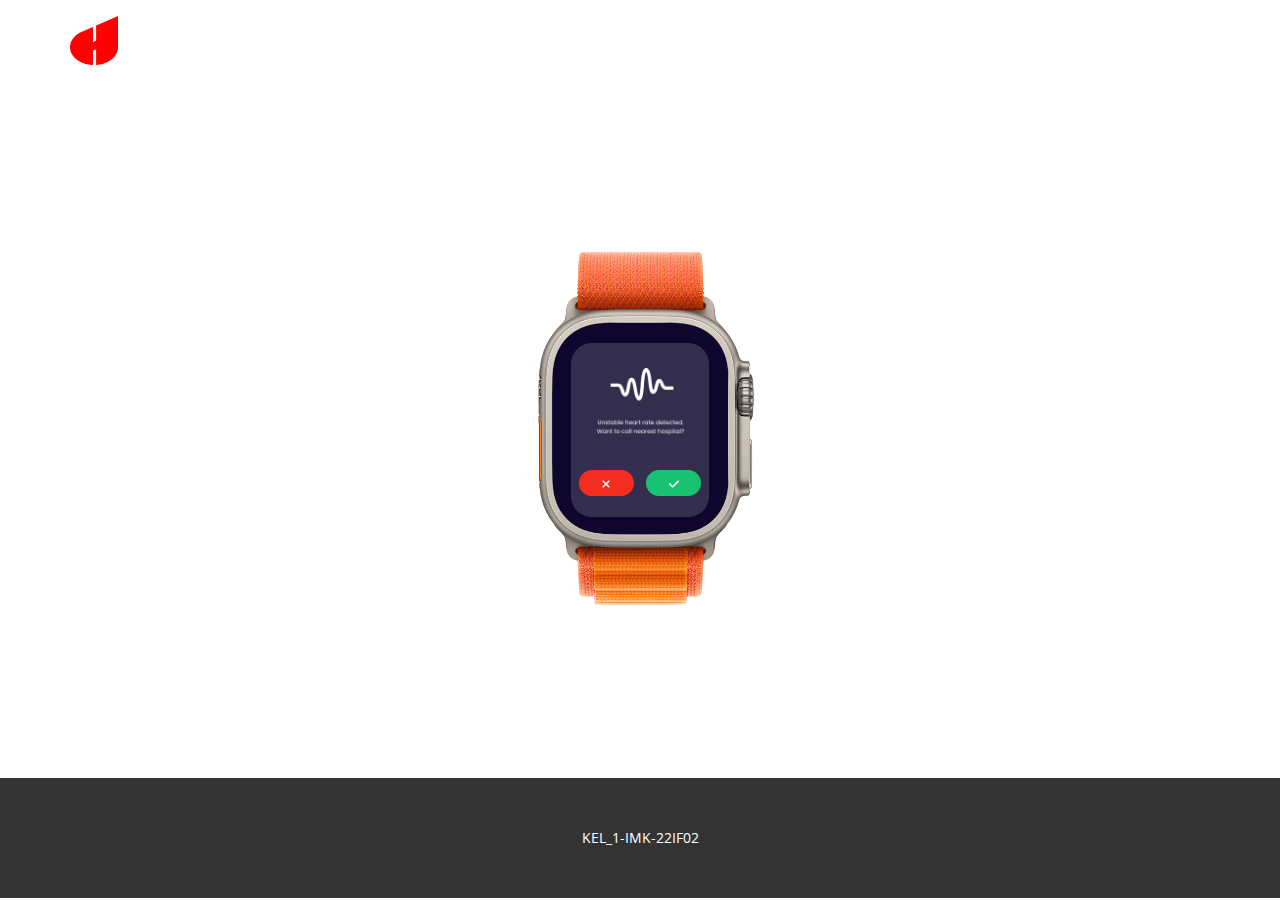
<file: Peringatan2.html>
<!DOCTYPE html>
<html style="font-size: 16px;" lang="en"><head>
    <meta name="viewport" content="width=device-width, initial-scale=1.0">
    <meta charset="utf-8">
    <meta name="keywords" content="">
    <meta name="description" content="">
    <title>Peringatan</title>
    <link rel="stylesheet" href="jam.css" media="screen">
<link rel="stylesheet" href="Peringatan.css" media="screen">
    <script class="u-script" type="text/javascript" src="jquery.js" defer=""></script>
    <script class="u-script" type="text/javascript" src="jam.js" defer=""></script>
    <link id="u-theme-google-font" rel="stylesheet" href="https://fonts.googleapis.com/css?family=Roboto:100,100i,300,300i,400,400i,500,500i,700,700i,900,900i|Open+Sans:300,300i,400,400i,500,500i,600,600i,700,700i,800,800i">
    
    
    
    <script type="application/ld+json">{
		"@context": "http://schema.org",
		"@type": "Organization",
		"name": "Jam2",
		"logo": "images/Hudsons_Bay_Oil_and_Gas_Co_logo12.png"
}</script>
    <meta name="theme-color" content="#478ac9">
    <meta property="og:title" content="Peringatan">
    <meta property="og:description" content="">
    <meta property="og:type" content="website">
  <meta data-intl-tel-input-cdn-path="intlTelInput/"></head>
  <body data-path-to-root="./" data-include-products="false" class="u-body u-xl-mode" data-lang="en"><header class="u-clearfix u-header u-header" id="sec-f2b4"><div class="u-clearfix u-sheet u-sheet-1">
    <img class="u-image u-image-default u-image-1" src="images/IMG_6283.JPG" alt="" data-image-width="1920" data-image-height="1079">
    <a href="https://praditus.000webhostapp.com/index.html" class="u-image u-logo u-image-2" title="https://praditus.000webhostapp.com/index.html" data-image-width="160" data-image-height="160">
      <img src="images/Hudsons_Bay_Oil_and_Gas_Co_logo12.png" class="u-logo-image u-logo-image-1">
    </a>
      </div></header>
    <section class="u-clearfix u-section-1" id="sec-3f7e">
      <div class="u-clearfix u-sheet u-sheet-1">
        <div class="u-clearfix u-group-elements u-group-elements-1">
          <div class="u-align-center u-custom-color-1 u-radius u-shape u-shape-round u-shape-1"></div>
          <img class="u-absolute-hcenter-lg u-absolute-hcenter-md u-absolute-hcenter-sm u-absolute-hcenter-xs u-expanded u-image u-image-contain u-image-default" src="images/frame2.png" alt="" data-image-width="420" data-image-height="692">
        </div>
        <div class="u-align-center u-clearfix u-group-elements u-group-elements-2">
          <img class="u-expanded u-image u-image-contain u-image-default u-preserve-proportions" src="images/Rectangle32.png" alt="" data-image-width="552" data-image-height="696">
          <img class="u-image u-image-contain u-image-default u-preserve-proportions u-image-3" src="images/Group15.png" alt="" data-image-width="420" data-image-height="348">
          <img class="u-image u-image-default u-preserve-proportions u-image-4" src="images/Group24.png" alt="" data-image-width="220" data-image-height="104" data-href="Detak-Normal2.html">
          <img class="u-image u-image-default u-preserve-proportions u-image-5" src="images/Group23.png" alt="" data-image-width="220" data-image-height="104" data-href="Menghubungi-Rumah-sakit2.html">
        </div>
      </div>
    </section>
    
    
    
    <footer class="u-align-center u-clearfix u-footer u-grey-80 u-footer" id="sec-01ec"><div class="u-clearfix u-sheet u-sheet-1">
        <p class="u-small-text u-text u-text-variant u-text-1">KEL_1-IMK-22IF02</p>
      </div></footer>
</body></html>
</file>
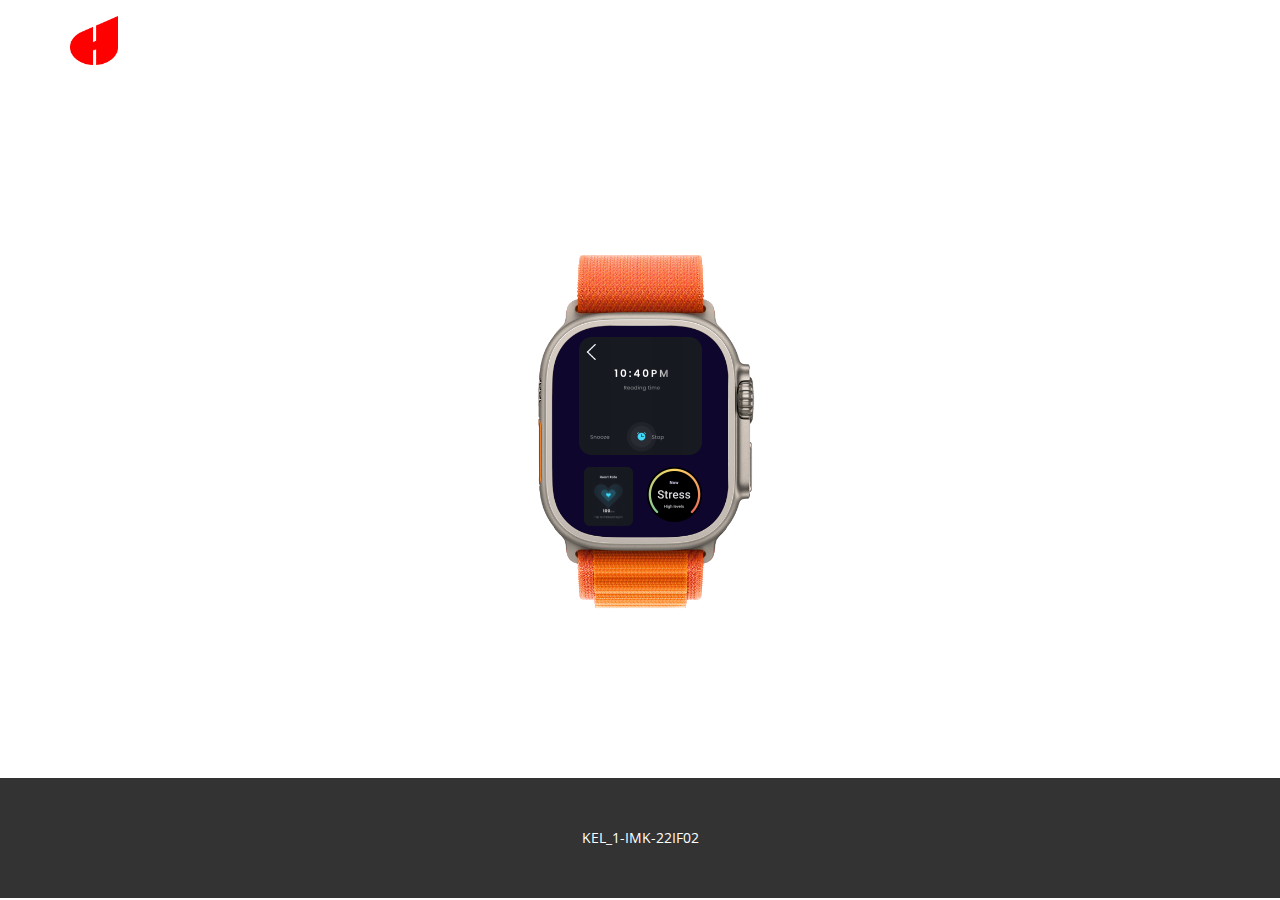
<file: Rest-Mode.html>
<!DOCTYPE html>
<html style="font-size: 16px;" lang="en"><head>
    <meta name="viewport" content="width=device-width, initial-scale=1.0">
    <meta charset="utf-8">
    <meta name="keywords" content="">
    <meta name="description" content="">
    <title>Rest Mode</title>
    <link rel="stylesheet" href="jam.css" media="screen">
<link rel="stylesheet" href="Rest-Mode.css" media="screen">
    <script class="u-script" type="text/javascript" src="jquery.js" defer=""></script>
    <script class="u-script" type="text/javascript" src="jam.js" defer=""></script>
    <link id="u-theme-google-font" rel="stylesheet" href="https://fonts.googleapis.com/css?family=Roboto:100,100i,300,300i,400,400i,500,500i,700,700i,900,900i|Open+Sans:300,300i,400,400i,500,500i,600,600i,700,700i,800,800i">
    
    
    
    <script type="application/ld+json">{
		"@context": "http://schema.org",
		"@type": "Organization",
		"name": "Jam2",
		"logo": "images/Hudsons_Bay_Oil_and_Gas_Co_logo12.png"
}</script>
    <meta name="theme-color" content="#478ac9">
    <meta property="og:title" content="Rest Mode">
    <meta property="og:description" content="">
    <meta property="og:type" content="website">
  <meta data-intl-tel-input-cdn-path="intlTelInput/"></head>
  <body data-path-to-root="./" data-include-products="false" class="u-body u-xl-mode" data-lang="en"><header class="u-clearfix u-header u-header" id="sec-f2b4"><div class="u-clearfix u-sheet u-sheet-1">
    <img class="u-image u-image-default u-image-1" src="images/IMG_6283.JPG" alt="" data-image-width="1920" data-image-height="1079">
    <a href="https://praditus.000webhostapp.com/index.html" class="u-image u-logo u-image-2" title="https://praditus.000webhostapp.com/index.html" data-image-width="160" data-image-height="160">
      <img src="images/Hudsons_Bay_Oil_and_Gas_Co_logo12.png" class="u-logo-image u-logo-image-1">
    </a>
      </div></header>
    <section class="u-clearfix u-section-1" id="sec-4129">
      <div class="u-clearfix u-sheet u-sheet-1">
        <div class="u-clearfix u-group-elements u-group-elements-1" data-href="Peringatan.html">
          <div class="u-align-center u-custom-color-1 u-radius u-shape u-shape-round u-shape-1"></div>
          <img class="u-absolute-hcenter-lg u-absolute-hcenter-md u-absolute-hcenter-sm u-absolute-hcenter-xs u-expanded u-image u-image-contain u-image-default" src="images/frame2.png" alt="" data-image-width="420" data-image-height="692">
        </div>
        <div class="u-clearfix u-group-elements u-group-elements-2">
          <img class="u-expanded-width u-image u-image-default u-preserve-proportions u-image-2" src="images/Alarm.png" alt="" data-image-width="492" data-image-height="472">
          <img class="u-image u-image-contain u-image-default u-preserve-proportions u-image-3" src="images/Info-centric.png" alt="" data-image-width="220" data-image-height="220">
          <img class="u-image u-image-default u-preserve-proportions u-image-4" src="images/Heartratemeasurement.png" alt="" data-image-width="196" data-image-height="239">
          <img class="u-image u-image-contain u-image-default u-image-5" src="images/_.png" alt="" data-image-width="17" data-image-height="25" data-href="Active.html">
        </div>
      </div>
    </section>
    
    
    
    <footer class="u-align-center u-clearfix u-footer u-grey-80 u-footer" id="sec-01ec"><div class="u-clearfix u-sheet u-sheet-1">
        <p class="u-small-text u-text u-text-variant u-text-1">KEL_1-IMK-22IF02</p>
      </div></footer>
  
</body></html>
</file>
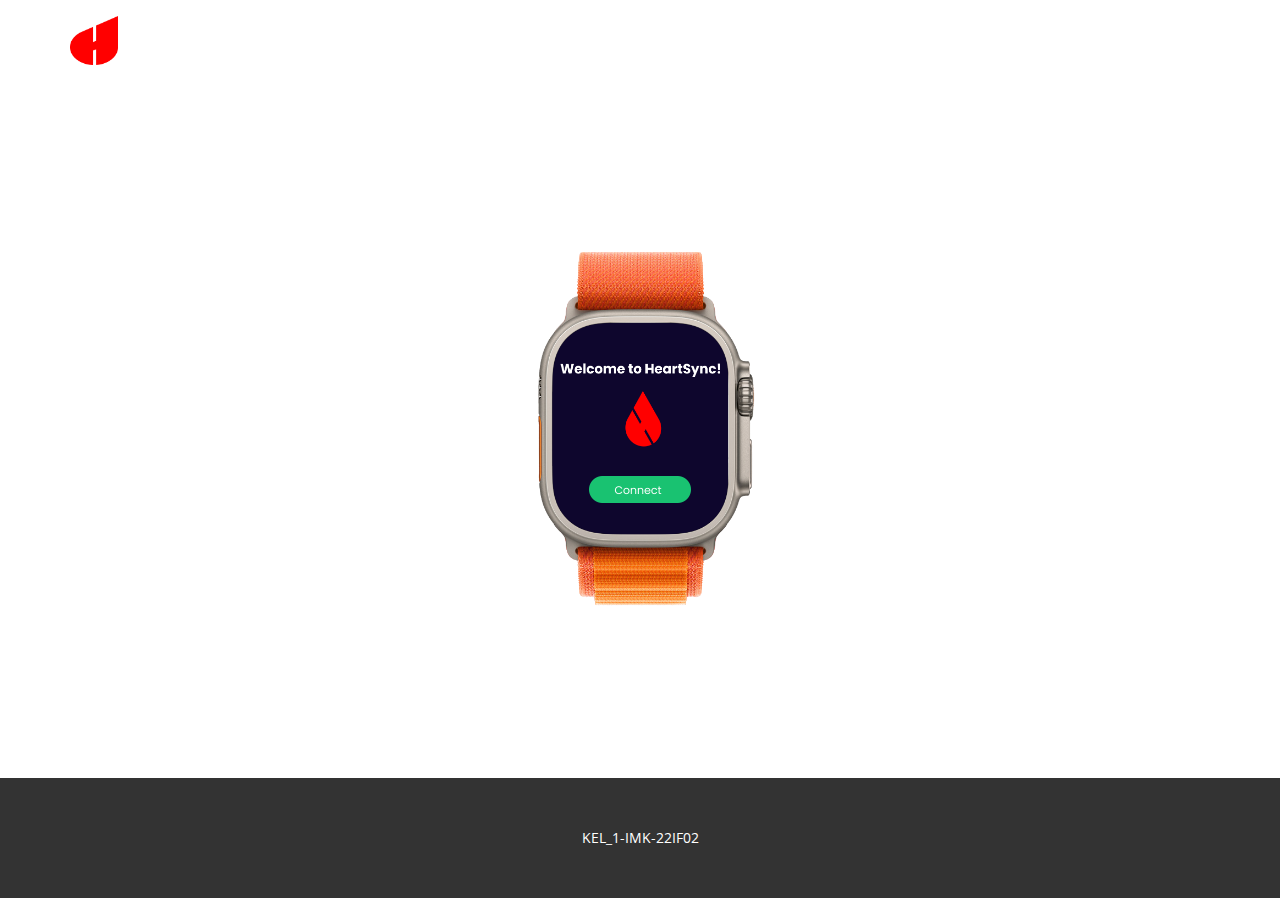
<file: splash-screen.html>
<!DOCTYPE html>
<html style="font-size: 16px;" lang="en"><head>
    <meta name="viewport" content="width=device-width, initial-scale=1.0">
    <meta charset="utf-8">
    <meta name="keywords" content="IMK">
    <meta name="description" content="IMK">
    <title>splash screen</title>
    <link rel="stylesheet" href="jam.css" media="screen">
<link rel="stylesheet" href="splash-screen.css" media="screen">
    <script class="u-script" type="text/javascript" src="jquery.js" defer=""></script>
    <script class="u-script" type="text/javascript" src="jam.js" defer=""></script>
    <link id="u-theme-google-font" rel="stylesheet" href="https://fonts.googleapis.com/css?family=Roboto:100,100i,300,300i,400,400i,500,500i,700,700i,900,900i|Open+Sans:300,300i,400,400i,500,500i,600,600i,700,700i,800,800i">
    
    
    
    <script type="application/ld+json">{
		"@context": "http://schema.org",
		"@type": "Organization",
		"name": "Jam1",
		"logo": "images/Hudsons_Bay_Oil_and_Gas_Co_logo12.png"
}</script>
    <meta name="theme-color" content="#478ac9">
    <meta property="og:title" content="splash screen">
    <meta property="og:description" content="">
    <meta property="og:type" content="website">
  <meta data-intl-tel-input-cdn-path="intlTelInput/"></head>
  <body data-path-to-root="./" data-include-products="false" class="u-body u-xl-mode" data-lang="en"><header class="u-clearfix u-header u-header" id="sec-2ab1"><div class="u-clearfix u-sheet u-sheet-1">
        <img class="u-image u-image-default u-image-1" src="images/IMG_6283.JPG" alt="" data-image-width="1920" data-image-height="1079">
        <a href="https://praditus.000webhostapp.com/index.html" class="u-image u-logo u-image-2" title="https://praditus.000webhostapp.com/index.html" data-image-width="160" data-image-height="160">
          <img src="images/Hudsons_Bay_Oil_and_Gas_Co_logo12.png" class="u-logo-image u-logo-image-1">
        </a>
      </div></header>
    <section class="u-clearfix u-section-1" id="sec-6688">
      <div class="u-clearfix u-sheet u-sheet-1">
        <div class="u-clearfix u-group-elements u-group-elements-1">
          <div class="u-align-center u-custom-color-1 u-radius u-shape u-shape-round u-shape-1"></div>
          <img class="u-absolute-hcenter-lg u-absolute-hcenter-md u-absolute-hcenter-sm u-absolute-hcenter-xs u-expanded u-image u-image-contain u-image-default" src="images/frame2.png" alt="" data-image-width="420" data-image-height="692">
        </div>
        <div class="u-align-center u-clearfix u-group-elements u-group-elements-2">
          <img class="u-image u-image-contain u-image-default u-image-2" src="images/Hudsons_Bay_Oil_and_Gas_Co_logo11.png" alt="" data-image-width="212" data-image-height="232">
          <img class="u-image u-image-default u-preserve-proportions u-image-3" src="images/Group25.png" alt="" data-image-width="408" data-image-height="108" data-href="Connect-Berhasil.html">
          <img class="u-expanded-width u-image u-image-contain u-image-default u-image-4" src="images/WelcometoHeartSync.png" alt="" data-image-width="625" data-image-height="53">
        </div>
      </div>
    </section>
    
    
    
    <footer class="u-align-center u-clearfix u-footer u-grey-80 u-footer" id="sec-3970"><div class="u-clearfix u-sheet u-sheet-1">
        <p class="u-small-text u-text u-text-variant u-text-1">KEL_1-IMK-22IF02</p>
      </div></footer>

  
</body></html>
</file>
